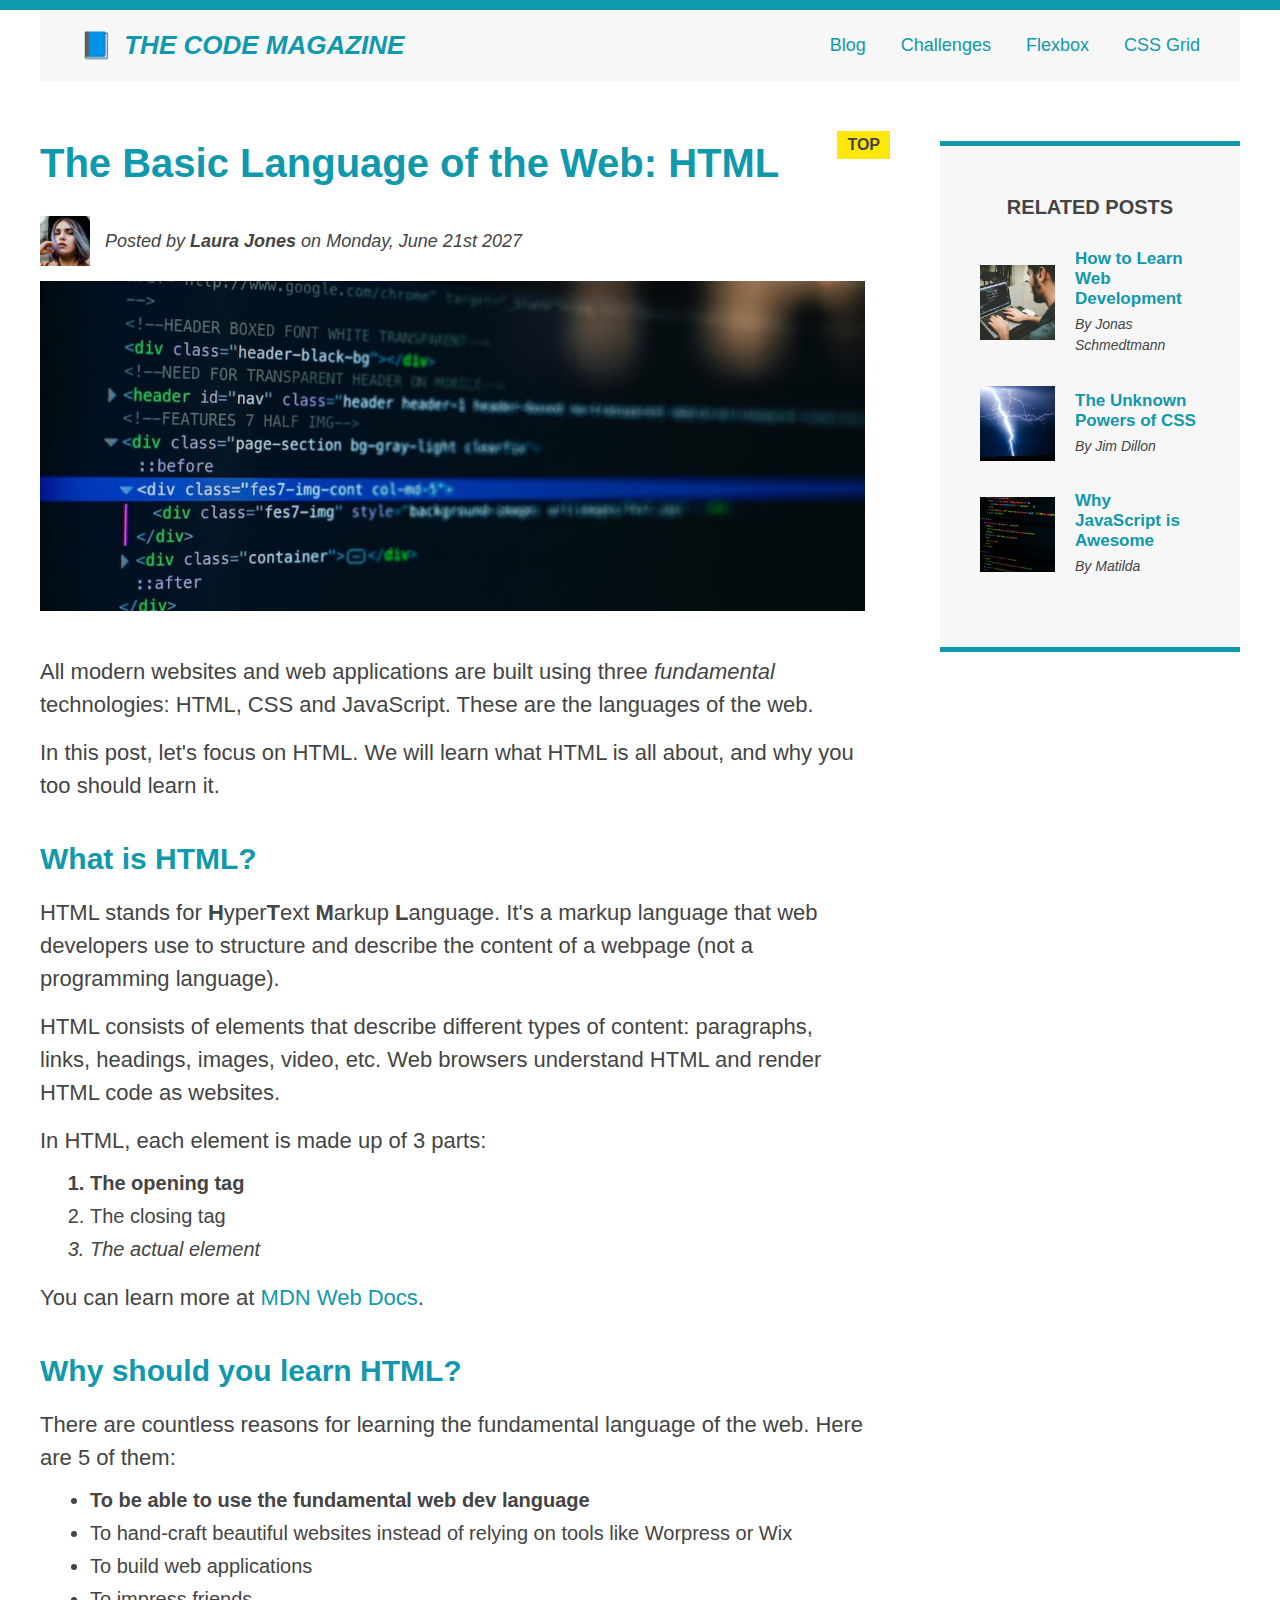
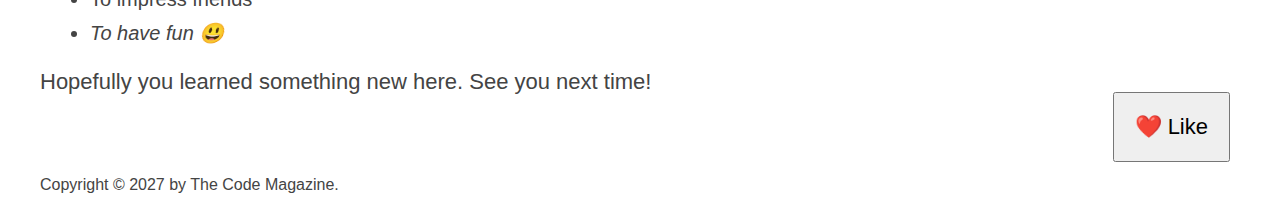
<file: Blog/index.html>
<!DOCTYPE html>
<html lang="en">
<head>
    <meta charset="UTF-8" />
    <link href="style.css" rel="stylesheet" />

    <title>The Basic Language of the Web: HTML</title>
</head>

<body>
<!--
<h1>The Basic Language of the Web: HTML</h1>
<h2>The Basic Language of the Web: HTML</h2>
<h3>The Basic Language of the Web: HTML</h3>
<h4>The Basic Language of the Web: HTML</h4>
<h5>The Basic Language of the Web: HTML</h5>
<h6>The Basic Language of the Web: HTML</h6>
-->

<div class="container">
    <header class="main-header clearfix">
        <h1>📘 The Code Magazine</h1>

        <nav>
            <!-- <strong>This is the navigation</strong> -->
            <a href="blog.html">Blog</a>
            <a href="#">Challenges</a>
            <a href="flexbox.html">Flexbox</a>
            <a href="css-grid.html">CSS Grid</a>
        </nav>

        <!-- <div class="clear"></div> -->
    </header>

    <!-- ONLY NECESSARY FOR FLEXBOX -->
    <!-- <div class="row"> -->
    <article>
        <header class="post-header">
            <h2>The Basic Language of the Web: HTML</h2>

            <div class="author-box">
                <img
                        src="img/laura-jones.jpg"
                        alt="Headshot of Laura Jones"
                        height="50"
                        width="50"
                        class="author-img"
                />

                <p id="author" class="author">
                    Posted by <strong>Laura Jones</strong> on Monday, June 21st 2027
                </p>
            </div>

            <img
                    src="img/post-img.jpg"
                    alt="HTML code on a screen"
                    width="500"
                    height="200"
                    class="post-img"
            />
            <button>❤️ Like</button>
        </header>

        <p>
            All modern websites and web applications are built using three
            <em>fundamental</em>
            technologies: HTML, CSS and JavaScript. These are the languages of the
            web.
        </p>

        <p>
            In this post, let's focus on HTML. We will learn what HTML is all
            about, and why you too should learn it.
        </p>

        <h3>What is HTML?</h3>
        <p>
            HTML stands for <strong>H</strong>yper<strong>T</strong>ext
            <strong>M</strong>arkup <strong>L</strong>anguage. It's a markup
            language that web developers use to structure and describe the content
            of a webpage (not a programming language).
        </p>
        <p>
            HTML consists of elements that describe different types of content:
            paragraphs, links, headings, images, video, etc. Web browsers
            understand HTML and render HTML code as websites.
        </p>
        <p>In HTML, each element is made up of 3 parts:</p>

        <ol>
            <li class="first-li">The opening tag</li>
            <li>The closing tag</li>
            <li>The actual element</li>
        </ol>

        <p>
            You can learn more at
            <a
                    href="https://developer.mozilla.org/en-US/docs/Web/HTML"
                    target="_blank"
            >MDN Web Docs</a
            >.
        </p>

        <h3>Why should you learn HTML?</h3>

        <p>
            There are countless reasons for learning the fundamental language of
            the web. Here are 5 of them:
        </p>

        <ul>
            <li class="first-li">
                To be able to use the fundamental web dev language
            </li>
            <li>
                To hand-craft beautiful websites instead of relying on tools like
                Worpress or Wix
            </li>
            <li>To build web applications</li>
            <li>To impress friends</li>
            <li>To have fun 😃</li>
        </ul>

        <p>Hopefully you learned something new here. See you next time!</p>
    </article>

    <aside>
        <h4>Related posts</h4>

        <ul class="related">
            <li class="related-post">
                <img
                        src="img/related-1.jpg"
                        alt="Person programming"
                        width="75"
                        height="75"
                />
                <div>
                    <a href="#" class="related-link">How to Learn Web Development</a>
                    <p class="related-author">By Jonas Schmedtmann</p>
                </div>
            </li>
            <li class="related-post">
                <img
                        src="img/related-2.jpg"
                        alt="Lightning"
                        width="75"
                        height="75"
                />
                <div>
                    <a href="#" class="related-link">The Unknown Powers of CSS</a>
                    <p class="related-author">By Jim Dillon</p>
                </div>
            </li>
            <li class="related-post">
                <img
                        src="img/related-3.jpg"
                        alt="JavaScript code on a screen"
                        width="75"
                        height="75"
                />
                <div>
                    <a href="#" class="related-link">Why JavaScript is Awesome</a>
                    <p class="related-author">By Matilda</p>
                </div>
            </li>
        </ul>
    </aside>
    <!-- </div> -->

    <footer>
        <p id="copyright" class="copyright text">
            Copyright &copy; 2027 by The Code Magazine.
        </p>
    </footer>
</div>
</body>
</html>
</file>
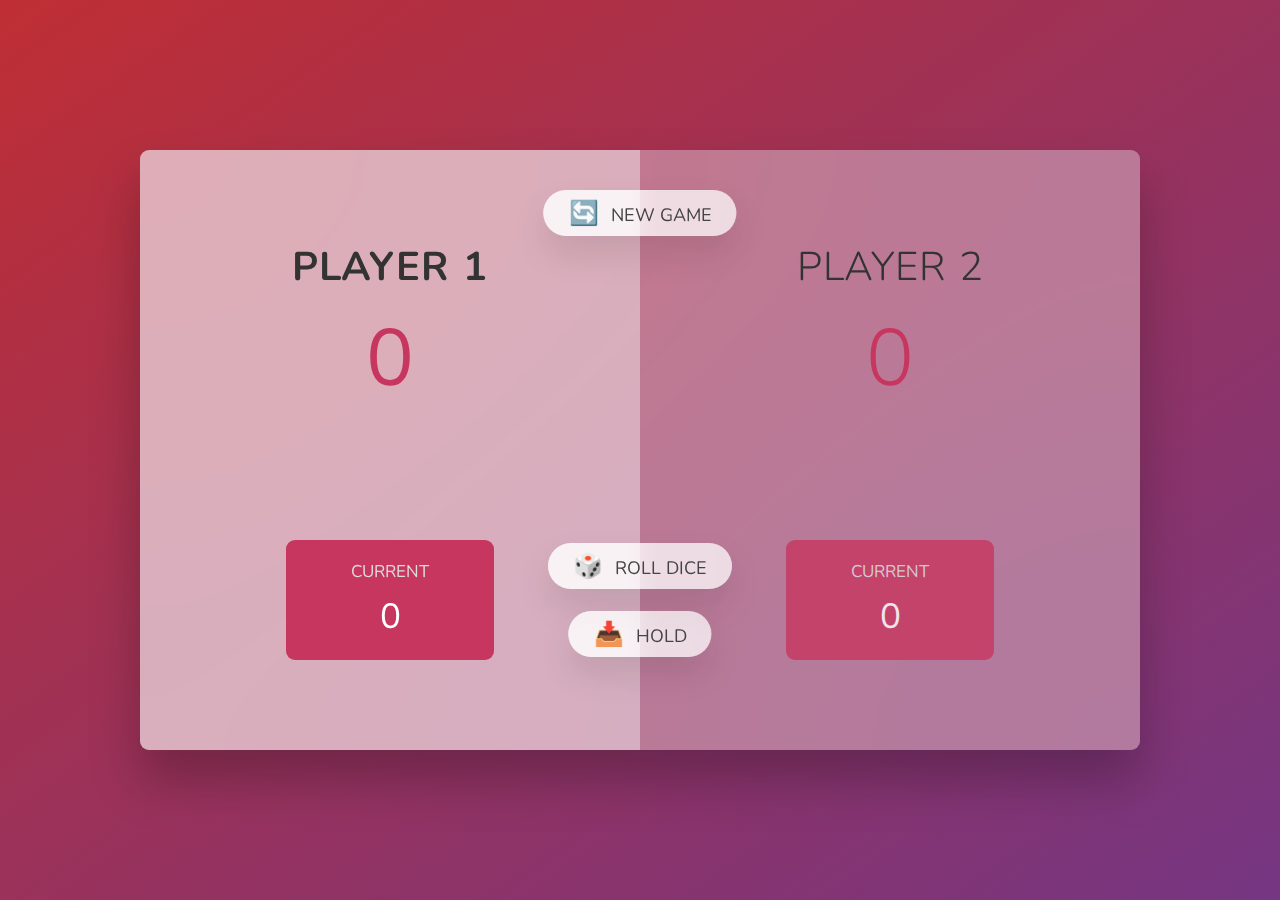
<file: DiceGame/index.html>
<!DOCTYPE html>
<html lang="en">
  <head>
    <meta charset="UTF-8" />
    <meta name="viewport" content="width=device-width, initial-scale=1.0" />
    <meta http-equiv="X-UA-Compatible" content="ie=edge" />
    <link rel="stylesheet" href="style.css" />
    <title>Pig Game</title>
  </head>
  <body>
    <main>
      <section class="player player--0 player--active">
        <h2 class="name" id="name--0">Player 1</h2>
        <p class="score" id="score--0">43</p>
        <div class="current">
          <p class="current-label">Current</p>
          <p class="current-score" id="current--0">0</p>
        </div>
      </section>
      <section class="player player--1">
        <h2 class="name" id="name--1">Player 2</h2>
        <p class="score" id="score--1">24</p>
        <div class="current">
          <p class="current-label">Current</p>
          <p class="current-score" id="current--1">0</p>
        </div>
      </section>
      <img src="dice-5.png" alt="Playing dice" class="dice" />
      <button class="btn btn--new">🔄 New game</button>
      <button class="btn btn--roll">🎲 Roll dice</button>
      <button class="btn btn--hold">📥 Hold</button>
    </main>
    <script src="script.js"></script>
  </body>
</html>
</file>
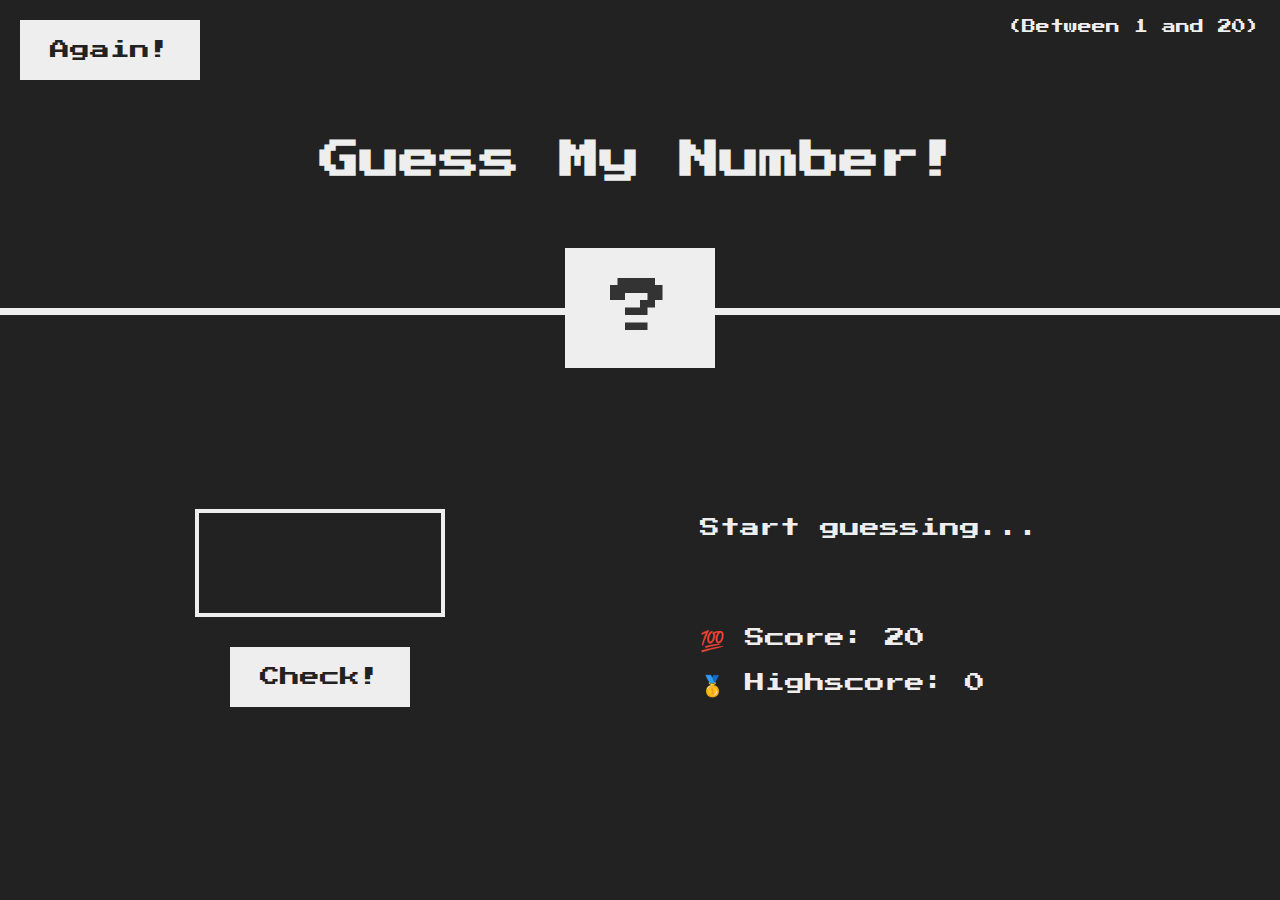
<file: GuessGame/index.html>
<!DOCTYPE html>
<html lang="en">
  <head>
    <meta charset="UTF-8" />
    <meta name="viewport" content="width=device-width, initial-scale=1.0" />
    <meta http-equiv="X-UA-Compatible" content="ie=edge" />
    <link rel="stylesheet" href="style.css" />
    <title>Guess My Number!</title>
  </head>
  <body>
    <header>
      <h1>Guess My Number!</h1>
      <p class="between">(Between 1 and 20)</p>
      <button class="btn again">Again!</button>
      <div class="number">?</div>
    </header>
    <main>
      <section class="left">
        <input type="number" class="guess" />
        <button class="btn check">Check!</button>
      </section>
      <section class="right">
        <p class="message">Start guessing...</p>
        <p class="label-score">💯 Score: <span class="score">20</span></p>
        <p class="label-highscore">
          🥇 Highscore: <span class="highscore">0</span>
        </p>
      </section>
    </main>
    <script src="script.js"></script>
  </body>
</html>
</file>
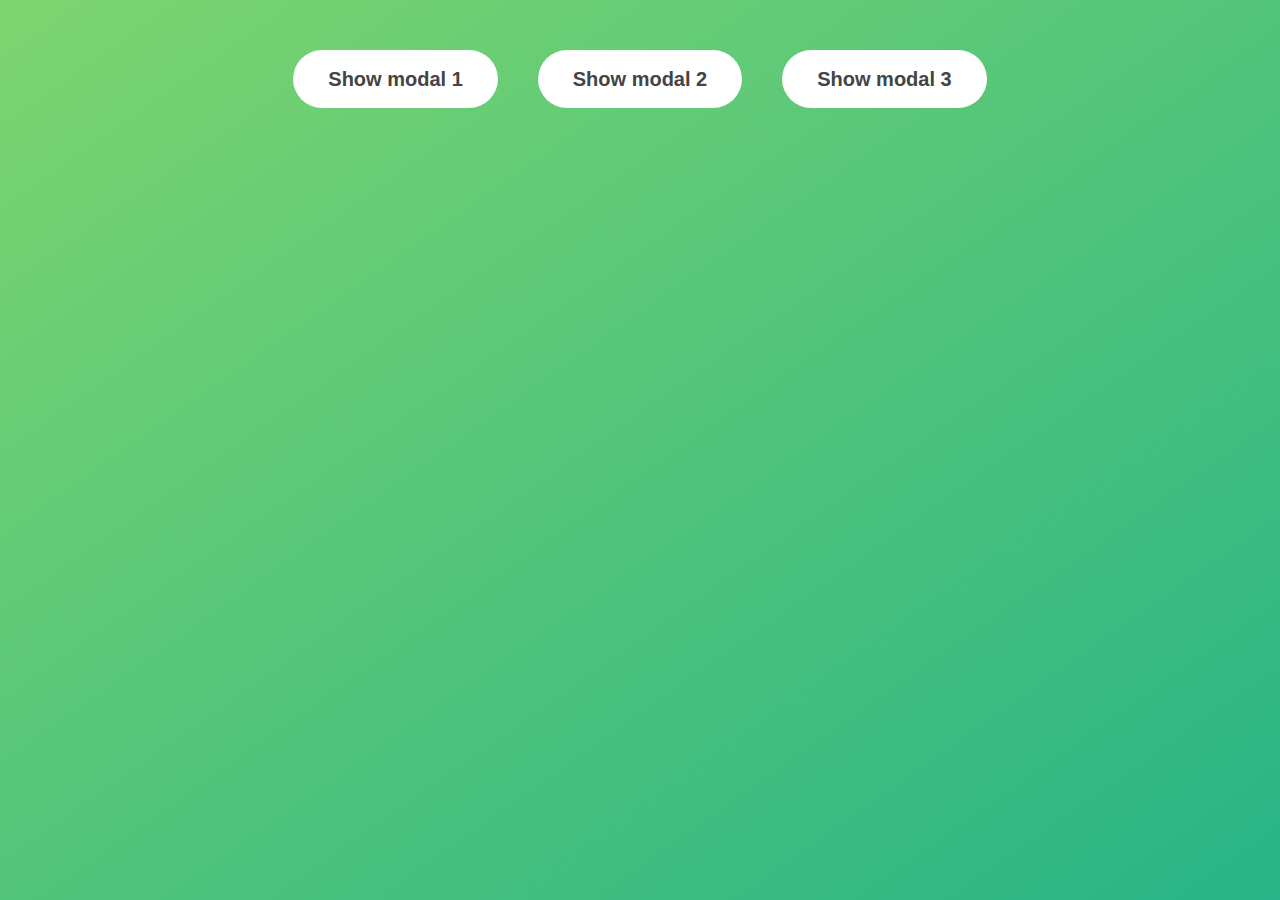
<file: ModalWindow/index.html>
<!DOCTYPE html>
<html lang="en">
  <head>
    <meta charset="UTF-8" />
    <meta name="viewport" content="width=device-width, initial-scale=1.0" />
    <meta http-equiv="X-UA-Compatible" content="ie=edge" />
    <link rel="stylesheet" href="style.css" />
    <title>Modal window</title>
  </head>
  <body>
    <button class="show-modal">Show modal 1</button>
    <button class="show-modal">Show modal 2</button>
    <button class="show-modal">Show modal 3</button>

    <div class="modal hidden">
      <button class="close-modal">&times;</button>
      <h1>I'm a modal window 😍</h1>
      <p>
        Lorem ipsum dolor sit amet, consectetur adipisicing elit, sed do eiusmod
        tempor incididunt ut labore et dolore magna aliqua. Ut enim ad minim
        veniam, quis nostrud exercitation ullamco laboris nisi ut aliquip ex ea
        commodo consequat. Duis aute irure dolor in reprehenderit in voluptate
        velit esse cillum dolore eu fugiat nulla pariatur. Excepteur sint
        occaecat cupidatat non proident, sunt in culpa qui officia deserunt
        mollit anim id est laborum.
      </p>
    </div>
    <div class="overlay hidden"></div>

    <script src="script.js"></script>
  </body>
</html>
</file>
<file: Blog/style.css>
* {
    margin: 0;
    padding: 0;
    box-sizing: border-box;
}

/* PAGE SECTIONS */
body {
    color: #444;
    font-family: sans-serif;

    border-top: 10px solid #1098ad;
    position: relative;
}

.container {
    width: 1200px;
    margin: 0 auto;
}

.main-header {
    background-color: #f7f7f7;
    padding: 20px 40px;
}

nav {
    font-size: 18px;
}

.post-header {
    margin-bottom: 40px;
}

aside {
    background-color: #f7f7f7;
    border-top: 5px solid #1098ad;
    border-bottom: 5px solid #1098ad;
    padding: 50px 40px;
}

/* SMALLER ELEMENTS */
h1,
h2,
h3 {
    color: #1098ad;
}

h1 {
    font-size: 26px;
    text-transform: uppercase;
    font-style: italic;
}

h2 {
    font-size: 40px;
    margin-bottom: 30px;
}

h3 {
    font-size: 30px;
    margin-bottom: 20px;
    margin-top: 40px;
}

h4 {
    font-size: 20px;
    text-transform: uppercase;
    text-align: center;
    margin-bottom: 30px;
}

p {
    font-size: 22px;
    line-height: 1.5;
    margin-bottom: 15px;
}

ul,
ol {
    margin-left: 50px;
    margin-bottom: 20px;
}

li {
    font-size: 20px;
    margin-bottom: 10px;
}

li:last-child {
    margin-bottom: 0;
}

#author {
    font-style: italic;
    font-size: 18px;
}

#copyright {
    font-size: 16px;
}

.related-author {
    font-size: 18px;
    font-weight: bold;
}

.related {
    list-style: none;
    margin-left: 0;
}

li:first-child {
    font-weight: bold;
}

li:last-child {
    font-style: italic;
}

/* Styling links */
a:link {
    color: #1098ad;
    text-decoration: none;
}

a:visited {
    color: #1098ad;
}

a:hover {
    color: orangered;
    font-weight: bold;
    text-decoration: underline orangered;
}

a:active {
    background-color: black;
    font-style: italic;
}
/* LVHA */

.post-img {
    width: 100%;
    height: auto;
}

nav a:link {
    margin-right: 30px;
    display: inline-block;
}

nav a:link:last-child {
    margin-right: 0;
}

button {
    font-size: 22px;
    padding: 20px;
    cursor: pointer;

    position: absolute;
    bottom: 50px;
    right: 50px;
}

h1::first-letter {
    font-style: normal;
    margin-right: 5px;
}

h2 {
    position: relative;
}

h2::before {
    content: "TOP";
    background-color: #ffe70e;
    color: #444;
    font-size: 16px;
    font-weight: bold;
    display: inline-block;
    padding: 5px 10px;
    position: absolute;
    top: -10px;
    right: -25px;
}

/* FLEXBOX */
.main-header {
    display: flex;
    align-items: center;
    justify-content: space-between;
}

.author-box {
    display: flex;
    align-items: center;
    margin-bottom: 15px;
}

.author {
    margin-bottom: 0;
    margin-left: 15px;
}

.related-post {
    display: flex;
    align-items: center;
    gap: 20px;
    margin-bottom: 30px;
}

.related-link:link {
    font-size: 17px;
    font-weight: bold;
    font-style: normal;
    margin-bottom: 5px;
    display: block;
}

.related-author {
    margin-bottom: 0;
    font-size: 14px;
    font-weight: normal;
    font-style: italic;
}



/* CSS GRID LAYOUT */
.container {
    display: grid;
    grid-template-columns: 1fr 300px;
    column-gap: 75px;
    row-gap: 60px;
    align-items: start;
}

.main-header {
    /* grid-column: 1 / span 2; */
    grid-column: 1 / -1;
}

article {
}

aside {
}

footer {
    grid-column: 1 / -1;
}
</file>
<file: DiceGame/style.css>
@import url('https://fonts.googleapis.com/css2?family=Nunito&display=swap');

* {
  margin: 0;
  padding: 0;
  box-sizing: inherit;
}

html {
  font-size: 62.5%;
  box-sizing: border-box;
}

body {
  font-family: 'Nunito', sans-serif;
  font-weight: 400;
  height: 100vh;
  color: #333;
  background-image: linear-gradient(to top left, #753682 0%, #bf2e34 100%);
  display: flex;
  align-items: center;
  justify-content: center;
}

/* LAYOUT */
main {
  position: relative;
  width: 100rem;
  height: 60rem;
  background-color: rgba(255, 255, 255, 0.35);
  backdrop-filter: blur(200px);
  filter: blur();
  box-shadow: 0 3rem 5rem rgba(0, 0, 0, 0.25);
  border-radius: 9px;
  overflow: hidden;
  display: flex;
}

.player {
  flex: 50%;
  padding: 9rem;
  display: flex;
  flex-direction: column;
  align-items: center;
  transition: all 0.75s;
}

/* ELEMENTS */
.name {
  position: relative;
  font-size: 4rem;
  text-transform: uppercase;
  letter-spacing: 1px;
  word-spacing: 2px;
  font-weight: 300;
  margin-bottom: 1rem;
}

.score {
  font-size: 8rem;
  font-weight: 300;
  color: #c7365f;
  margin-bottom: auto;
}

.player--active {
  background-color: rgba(255, 255, 255, 0.4);
}
.player--active .name {
  font-weight: 700;
}
.player--active .score {
  font-weight: 400;
}

.player--active .current {
  opacity: 1;
}

.current {
  background-color: #c7365f;
  opacity: 0.8;
  border-radius: 9px;
  color: #fff;
  width: 65%;
  padding: 2rem;
  text-align: center;
  transition: all 0.75s;
}

.current-label {
  text-transform: uppercase;
  margin-bottom: 1rem;
  font-size: 1.7rem;
  color: #ddd;
}

.current-score {
  font-size: 3.5rem;
}

/* ABSOLUTE POSITIONED ELEMENTS */
.btn {
  position: absolute;
  left: 50%;
  transform: translateX(-50%);
  color: #444;
  background: none;
  border: none;
  font-family: inherit;
  font-size: 1.8rem;
  text-transform: uppercase;
  cursor: pointer;
  font-weight: 400;
  transition: all 0.2s;

  background-color: white;
  background-color: rgba(255, 255, 255, 0.6);
  backdrop-filter: blur(10px);

  padding: 0.7rem 2.5rem;
  border-radius: 50rem;
  box-shadow: 0 1.75rem 3.5rem rgba(0, 0, 0, 0.1);
}

.btn::first-letter {
  font-size: 2.4rem;
  display: inline-block;
  margin-right: 0.7rem;
}

.btn--new {
  top: 4rem;
}
.btn--roll {
  top: 39.3rem;
}
.btn--hold {
  top: 46.1rem;
}

.btn:active {
  transform: translate(-50%, 3px);
  box-shadow: 0 1rem 2rem rgba(0, 0, 0, 0.15);
}

.btn:focus {
  outline: none;
}

.dice {
  position: absolute;
  left: 50%;
  top: 16.5rem;
  transform: translateX(-50%);
  height: 10rem;
  box-shadow: 0 2rem 5rem rgba(0, 0, 0, 0.2);
}

.player--winner {
  background-color: #2f2f2f;
}

.player--winner .name {
  font-weight: 700;
  color: #c7365f;
}

.hidden {
  display: none;
}
</file>
<file: GuessGame/style.css>
@import url('https://fonts.googleapis.com/css?family=Press+Start+2P&display=swap');

* {
  margin: 0;
  padding: 0;
  box-sizing: inherit;
}

html {
  font-size: 62.5%;
  box-sizing: border-box;
}

body {
  font-family: 'Press Start 2P', sans-serif;
  color: #eee;
  background-color: #222;
  /* background-color: #60b347; */
}

/* LAYOUT */
header {
  position: relative;
  height: 35vh;
  border-bottom: 7px solid #eee;
}

main {
  height: 65vh;
  color: #eee;
  display: flex;
  align-items: center;
  justify-content: space-around;
}

.left {
  width: 52rem;
  display: flex;
  flex-direction: column;
  align-items: center;
}

.right {
  width: 52rem;
  font-size: 2rem;
}

/* ELEMENTS STYLE */
h1 {
  font-size: 4rem;
  text-align: center;
  position: absolute;
  width: 100%;
  top: 52%;
  left: 50%;
  transform: translate(-50%, -50%);
}

.number {
  background: #eee;
  color: #333;
  font-size: 6rem;
  width: 15rem;
  padding: 3rem 0rem;
  text-align: center;
  position: absolute;
  bottom: 0;
  left: 50%;
  transform: translate(-50%, 50%);
}

.between {
  font-size: 1.4rem;
  position: absolute;
  top: 2rem;
  right: 2rem;
}

.again {
  position: absolute;
  top: 2rem;
  left: 2rem;
}

.guess {
  background: none;
  border: 4px solid #eee;
  font-family: inherit;
  color: inherit;
  font-size: 5rem;
  padding: 2.5rem;
  width: 25rem;
  text-align: center;
  display: block;
  margin-bottom: 3rem;
}

.btn {
  border: none;
  background-color: #eee;
  color: #222;
  font-size: 2rem;
  font-family: inherit;
  padding: 2rem 3rem;
  cursor: pointer;
}

.btn:hover {
  background-color: #ccc;
}

.message {
  margin-bottom: 8rem;
  height: 3rem;
}

.label-score {
  margin-bottom: 2rem;
}
</file>
<file: ModalWindow/style.css>
* {
  margin: 0;
  padding: 0;
  box-sizing: inherit;
}

html {
  font-size: 62.5%;
  box-sizing: border-box;
}

body {
  font-family: sans-serif;
  color: #333;
  line-height: 1.5;
  height: 100vh;
  position: relative;
  display: flex;
  align-items: flex-start;
  justify-content: center;
  background: linear-gradient(to top left, #28b487, #7dd56f);
}

.show-modal {
  font-size: 2rem;
  font-weight: 600;
  padding: 1.75rem 3.5rem;
  margin: 5rem 2rem;
  border: none;
  background-color: #fff;
  color: #444;
  border-radius: 10rem;
  cursor: pointer;
}

.close-modal {
  position: absolute;
  top: 1.2rem;
  right: 2rem;
  font-size: 5rem;
  color: #333;
  cursor: pointer;
  border: none;
  background: none;
}

h1 {
  font-size: 2.5rem;
  margin-bottom: 2rem;
}

p {
  font-size: 1.8rem;
}

/* -------------------------- */
/* CLASSES TO MAKE MODAL WORK */
.hidden {
  display: none;
}

.modal {
  position: absolute;
  top: 50%;
  left: 50%;
  transform: translate(-50%, -50%);
  width: 70%;

  background-color: white;
  padding: 6rem;
  border-radius: 5px;
  box-shadow: 0 3rem 5rem rgba(0, 0, 0, 0.3);
  z-index: 10;
}

.overlay {
  position: absolute;
  top: 0;
  left: 0;
  width: 100%;
  height: 100%;
  background-color: rgba(0, 0, 0, 0.6);
  backdrop-filter: blur(3px);
  z-index: 5;
}
</file>
